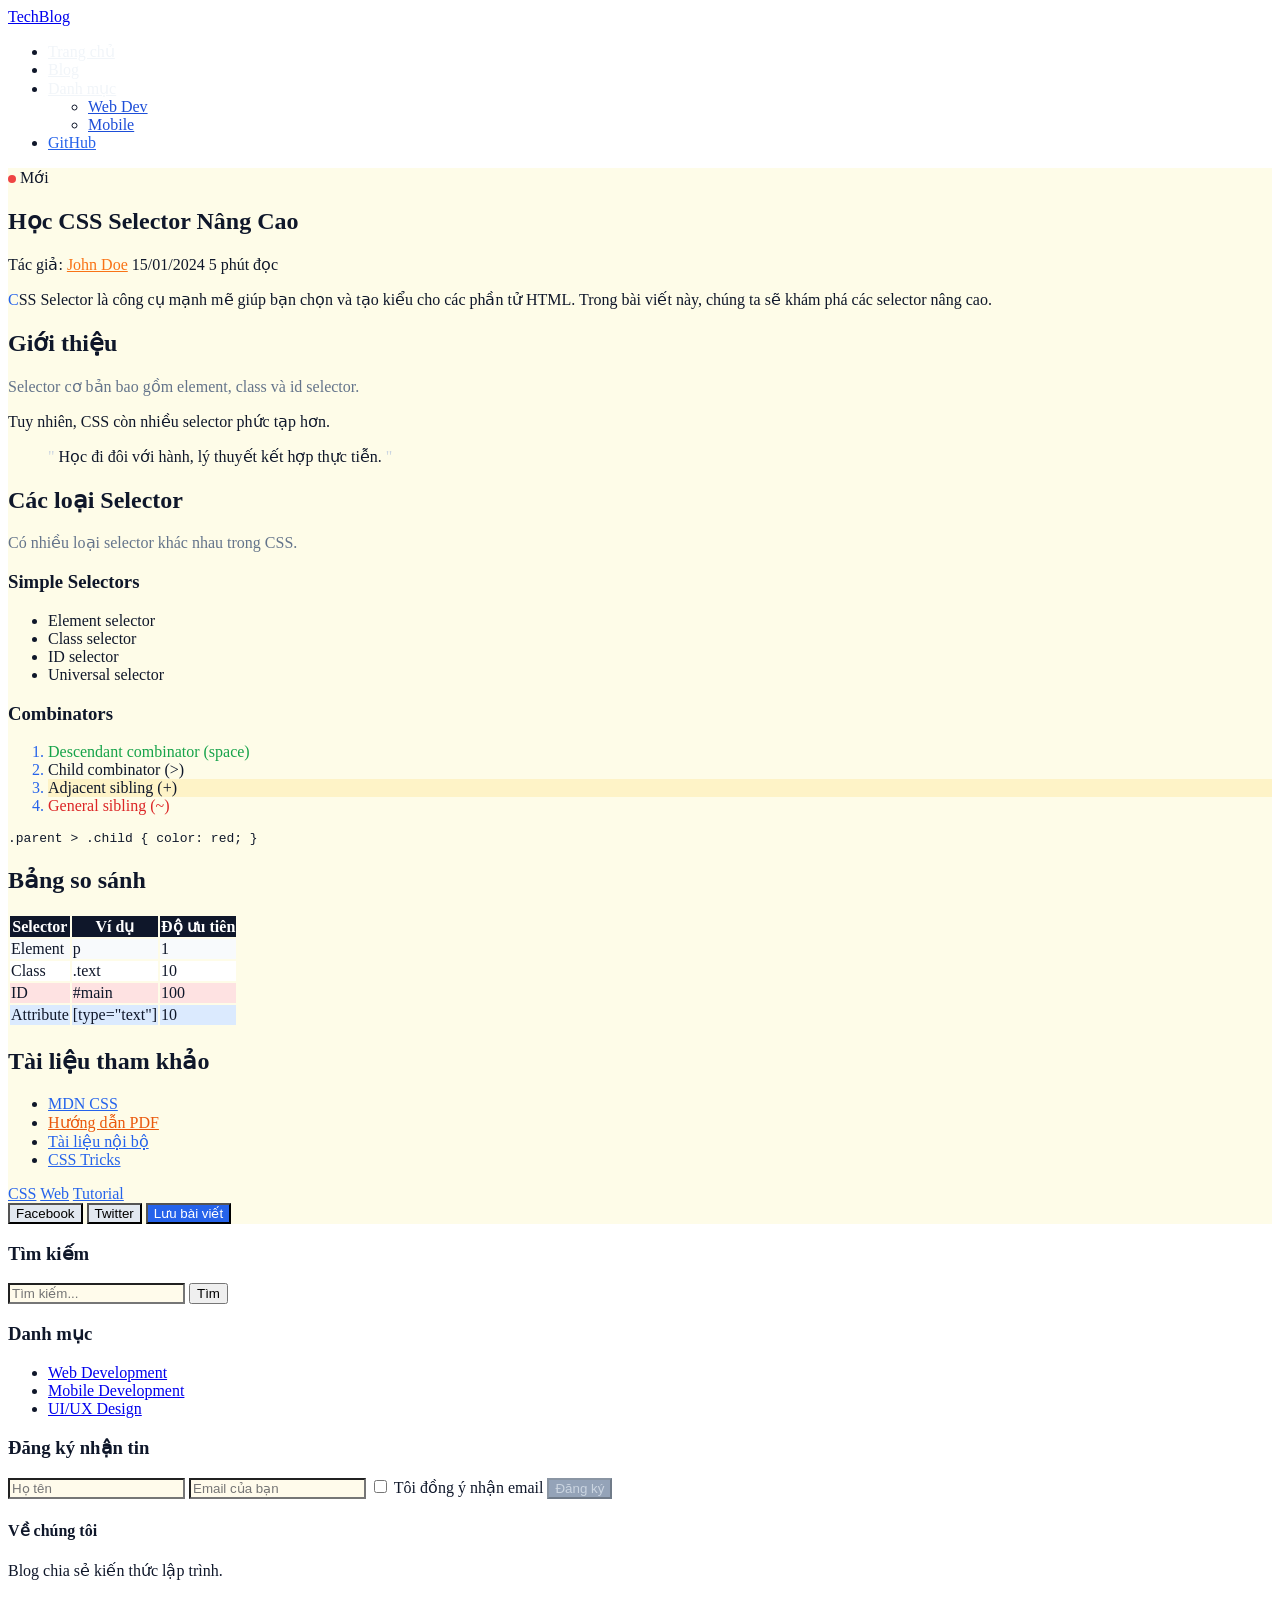
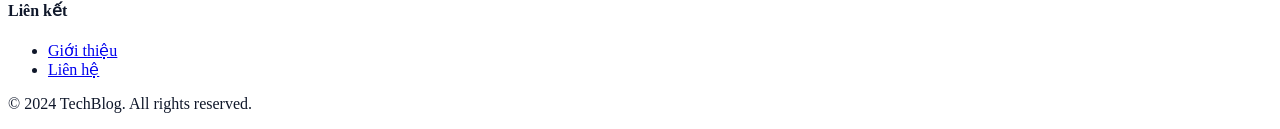
<file: HTML/Exercises/Day3/Ex1/index.html>
<!DOCTYPE html>
<html lang="vi">

<head>
    <meta charset="UTF-8">
    <title>Tech Blog</title>
    <link rel="stylesheet" href="style.css">
</head>

<body>
    <header class="site-header">
        <div class="container">
            <a href="/" class="logo">TechBlog</a>
            <nav class="main-nav">
                <ul>
                    <li><a href="/">Trang chủ</a></li>
                    <li><a href="/blog">Blog</a></li>
                    <li class="dropdown">
                        <a href="/categories">Danh mục</a>
                        <ul class="submenu">
                            <li><a href="/web">Web Dev</a></li>
                            <li><a href="/mobile">Mobile</a></li>
                        </ul>
                    </li>
                    <li><a href="https://github.com/user">GitHub</a></li>
                </ul>
            </nav>
        </div>
    </header>

    <main class="site-main">
        <div class="container">
            <article class="post featured" data-category="web" lang="vi">
                <header class="post-header">
                    <span class="badge new">Mới</span>
                    <h1 class="post-title">Học CSS Selector Nâng Cao</h1>
                    <div class="post-meta">
                        <span class="author">Tác giả: <a href="/author/john">John Doe</a></span>
                        <time datetime="2024-01-15">15/01/2024</time>
                        <span class="reading-time" data-minutes="5">5 phút đọc</span>
                    </div>
                </header>

                <div class="post-content">
                    <p class="lead">
                        CSS Selector là công cụ mạnh mẽ giúp bạn chọn và tạo kiểu cho các phần tử HTML.
                        Trong bài viết này, chúng ta sẽ khám phá các selector nâng cao.
                    </p>

                    <h2 id="intro">Giới thiệu</h2>
                    <p>Selector cơ bản bao gồm element, class và id selector.</p>
                    <p>Tuy nhiên, CSS còn nhiều selector phức tạp hơn.</p>

                    <blockquote class="quote" cite="https://example.com">
                        Học đi đôi với hành, lý thuyết kết hợp thực tiễn.
                    </blockquote>

                    <h2>Các loại Selector</h2>
                    <p>Có nhiều loại selector khác nhau trong CSS.</p>

                    <h3>Simple Selectors</h3>
                    <ul class="feature-list">
                        <li>Element selector</li>
                        <li>Class selector</li>
                        <li>ID selector</li>
                        <li>Universal selector</li>
                    </ul>

                    <h3>Combinators</h3>
                    <ol class="steps">
                        <li>Descendant combinator (space)</li>
                        <li>Child combinator (>)</li>
                        <li>Adjacent sibling (+)</li>
                        <li>General sibling (~)</li>
                    </ol>

                    <div class="code-block" data-lang="css">
                        <pre><code>.parent > .child { color: red; }</code></pre>
                    </div>

                    <h2>Bảng so sánh</h2>
                    <table class="comparison-table">
                        <thead>
                            <tr>
                                <th>Selector</th>
                                <th>Ví dụ</th>
                                <th>Độ ưu tiên</th>
                            </tr>
                        </thead>
                        <tbody>
                            <tr data-priority="low">
                                <td>Element</td>
                                <td>p</td>
                                <td>1</td>
                            </tr>
                            <tr data-priority="medium">
                                <td>Class</td>
                                <td>.text</td>
                                <td>10</td>
                            </tr>
                            <tr data-priority="high">
                                <td>ID</td>
                                <td>#main</td>
                                <td>100</td>
                            </tr>
                            <tr data-priority="medium">
                                <td>Attribute</td>
                                <td>[type="text"]</td>
                                <td>10</td>
                            </tr>
                        </tbody>
                    </table>

                    <h2>Tài liệu tham khảo</h2>
                    <ul class="resource-list">
                        <li><a href="https://developer.mozilla.org/vi/docs/Web/CSS">MDN CSS</a></li>
                        <li><a href="/docs/guide.pdf" download>Hướng dẫn PDF</a></li>
                        <li><a href="/internal-doc">Tài liệu nội bộ</a></li>
                        <li><a href="https://css-tricks.com">CSS Tricks</a></li>
                    </ul>
                </div>

                <footer class="post-footer">
                    <div class="tags">
                        <a href="/tag/css" class="tag">CSS</a>
                        <a href="/tag/web" class="tag">Web</a>
                        <a href="/tag/tutorial" class="tag featured">Tutorial</a>
                    </div>
                    <div class="share-buttons">
                        <button class="btn btn-share btn-facebook">Facebook</button>
                        <button class="btn btn-share btn-twitter">Twitter</button>
                        <button class="btn btn-primary">Lưu bài viết</button>
                    </div>
                </footer>
            </article>

            <aside class="sidebar">
                <section class="widget widget-search">
                    <h3>Tìm kiếm</h3>
                    <form class="search-form" action="/search">
                        <input type="search" name="q" placeholder="Tìm kiếm..." required>
                        <button type="submit">Tìm</button>
                    </form>
                </section>

                <section class="widget widget-categories">
                    <h3>Danh mục</h3>
                    <ul>
                        <li><a href="/web">Web Development</a></li>
                        <li><a href="/mobile">Mobile Development</a></li>
                        <li><a href="/design">UI/UX Design</a></li>
                    </ul>
                </section>

                <section class="widget widget-newsletter">
                    <h3>Đăng ký nhận tin</h3>
                    <form class="newsletter-form">
                        <input type="text" name="name" placeholder="Họ tên" required>
                        <input type="email" name="email" placeholder="Email của bạn" required>
                        <input type="checkbox" id="agree" required>
                        <label for="agree">Tôi đồng ý nhận email</label>
                        <button type="submit" disabled>Đăng ký</button>
                    </form>
                </section>
            </aside>
        </div>
    </main>

    <footer class="site-footer">
        <div class="container">
            <div class="footer-content">
                <div class="footer-col">
                    <h4>Về chúng tôi</h4>
                    <p lang="vi-VN">Blog chia sẻ kiến thức lập trình.</p>
                </div>
                <div class="footer-col">
                    <h4>Liên kết</h4>
                    <ul>
                        <li><a href="/about">Giới thiệu</a></li>
                        <li><a href="/contact">Liên hệ</a></li>
                    </ul>
                </div>
            </div>
            <div class="copyright">
                <p>&copy; 2024 TechBlog. All rights reserved.</p>
            </div>
        </div>
    </footer>
</body>

</html>
</file>
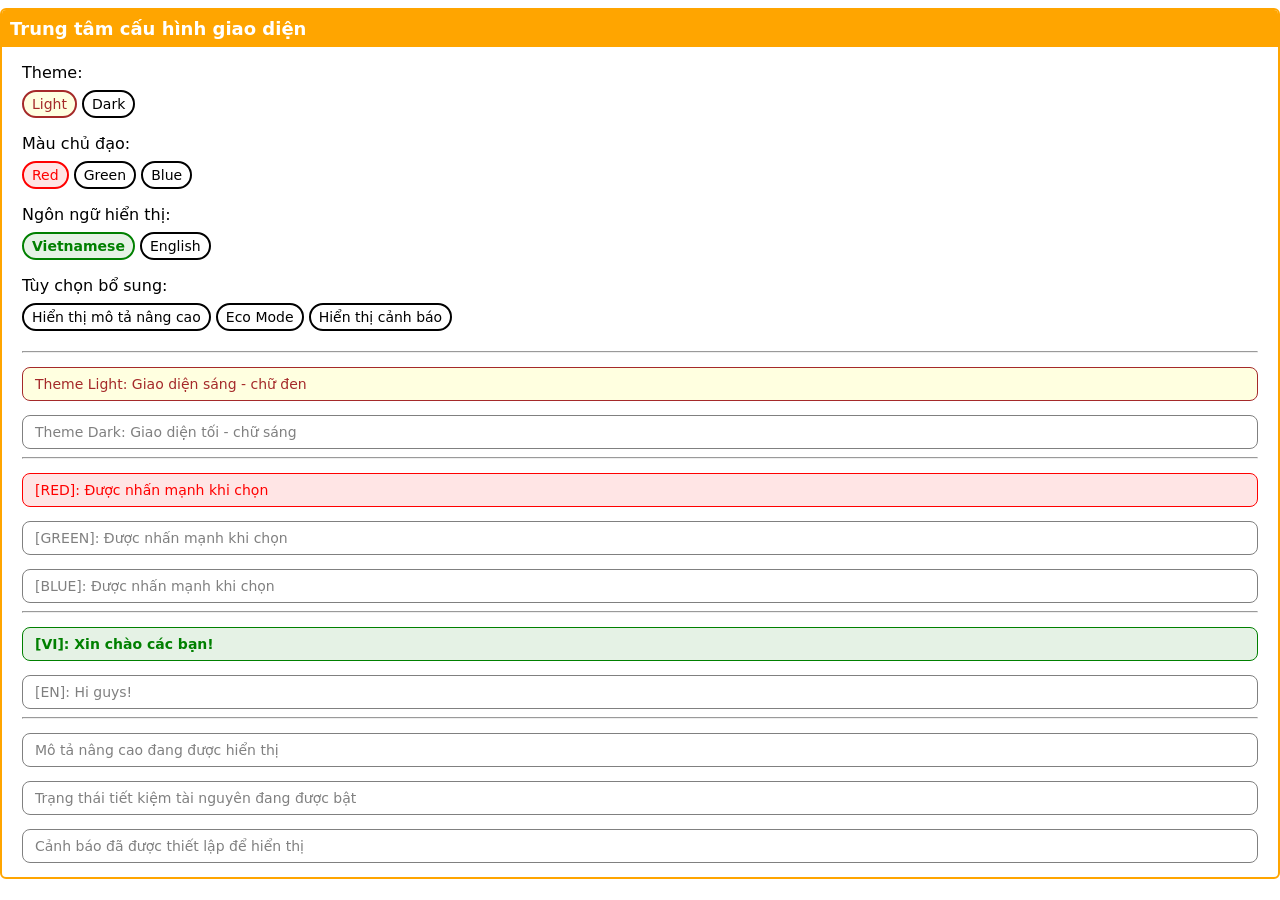
<file: HTML/Exercises/Day4/Ex1/index.html>
<!DOCTYPE html>
<html lang="vi">

<head>
    <meta charset="UTF-8">
    <meta name="viewport" content="width=device-width, initial-scale=1.0">
    <title>Trung tâm cấu hình giao diện</title>
    <style>
        * {
            margin-inline: 0;
            padding: 0;
            box-sizing: border-box;
        }

        html {
            font-family: system-ui, -apple-system, BlinkMacSystemFont, 'Segoe UI', Roboto, Oxygen, Ubuntu, Cantarell, 'Open Sans', 'Helvetica Neue', sans-serif;
        }

        .container {
            width: 100%;
            max-width: 1280px;
            margin-inline: auto;
            border: 2px solid orange;
            border-radius: 6px;
            overflow: hidden;

            h1 {
                margin-top: 0;
                padding: 8px;
                background-color: orange;
                color: white;
                font-size: 18px;
            }

            p {
                margin-bottom: 4px;

                &:last-child {
                    margin-bottom: revert;
                }
            }

            .control-box {
                padding-inline: 20px;

                .preview {
                    color: gray;
                    background-color: white;
                }
            }

        }

        .container .control-box .control {
            display: none;

            &+label {
                padding: 4px 8px;
                border: solid 2px currentColor;
                border-radius: 50px;
                font-size: 14px;
                cursor: pointer;
                user-select: none;
                display: inline-block;
                margin-top: 4px;
            }

            &[type="radio"][name="theme"] {
                &[value="light"]:checked {
                    &+label {
                        background-color: lightyellow;
                        color: brown;

                    }

                    &~.preview.theme-light {
                        background-color: lightyellow;
                        color: brown;
                    }
                }

                &[value="dark"]:checked {
                    &+label {
                        background-color: black;
                        color: yellow;

                    }

                    &~.preview.theme-dark {
                        background-color: black;
                        color: yellow;
                    }
                }
            }

            &[type="radio"][name="color"] {
                &[value="red"]:checked {
                    &+label {
                        background-color: rgba(255, 0, 0, 0.1);
                        color: red;
                    }

                    &~.preview.color-red {
                        background-color: rgba(255, 0, 0, 0.1);
                        color: red;
                    }
                }

                &[value="green"]:checked {
                    &+label {
                        background-color: rgba(0, 128, 0, 0.1);
                        color: green;
                    }

                    &~.preview.color-green {
                        background-color: rgba(0, 128, 0, 0.1);
                        color: green;
                    }
                }

                &[value="blue"]:checked {
                    &+label {
                        background-color: rgba(0, 0, 255, 0.1);
                        color: blue;
                    }

                    &~.preview.color-blue {
                        background-color: rgba(0, 0, 255, 0.1);
                        color: blue;
                    }
                }
            }

            &[type="radio"][name="lang"] {
                &[value="vi"]:checked {
                    &+label {
                        background-color: rgba(0, 128, 0, 0.1);
                        color: green;
                        font-weight: 600;
                    }

                    &~.preview.lang-vi {
                        background-color: rgba(0, 128, 0, 0.1);
                        color: green;
                        font-weight: 600;
                    }
                }

                &[value="en"]:checked {
                    &+label {
                        background-color: rgba(0, 128, 0, 0.1);
                        color: green;
                        font-weight: 600;
                    }

                    &~.preview.lang-en {
                        background-color: rgba(0, 128, 0, 0.1);
                        color: green;
                        font-weight: 600;
                    }
                }
            }

            &[type="checkbox"] {
                &:checked+label {
                    display: inline-block;
                    background-color: lightyellow;
                    color: brown;
                }

                &:checked+label::before {
                    content: "✔";
                    margin-right: 4px;
                }

                &[name="option_adDesc"]:checked~.preview.opt-ad-desc {
                    background-color: lightyellow;
                    color: brown;
                }
            }

            &[type="checkbox"][name="option_ecoMode"]:checked~.preview.opt-eco-mode {
                background-color: lightyellow;
                color: brown;
            }

            &[type="checkbox"][name="option_showAlert"]:checked~.preview.opt-show-alert {
                background-color: lightyellow;
                color: brown;
            }
        }

        .container .control-box .preview {
            padding: 8px 12px;
            border: 1px solid currentColor;
            border-radius: 8px;
            font-size: 14px;
            overflow: hidden;
        }
    </style>
</head>

<body>
    <main class="container">
        <h1>Trung tâm cấu hình giao diện</h1>
        <div class="control-box">
            <p>Theme:</p>

            <input type="radio" class="control" name="theme" value="light" id="theme_light" checked>
            <label for="theme_light">Light</label>

            <input type="radio" class="control" name="theme" value="dark" id="theme_dark">
            <label for="theme_dark">Dark</label>

            <p>Màu chủ đạo:</p>

            <input type="radio" class="control" name="color" value="red" id="color_red" checked>
            <label for="color_red">Red</label>

            <input type="radio" class="control" name="color" value="green" id="color_green">
            <label for="color_green">Green</label>

            <input type="radio" class="control" name="color" value="blue" id="color_blue">
            <label for="color_blue">Blue</label>

            <p>Ngôn ngữ hiển thị:</p>

            <input type="radio" class="control" name="lang" value="vi" id="lang_vi" checked>
            <label for="lang_vi">Vietnamese</label>

            <input type="radio" class="control" name="lang" value="en" id="lang_en">
            <label for="lang_en">English</label>

            <p>Tùy chọn bổ sung:</p>

            <input type="checkbox" class="control" name="option_adDesc" id="option_adDesc">
            <label for="option_adDesc">Hiển thị mô tả nâng cao</label>

            <input type="checkbox" class="control" name="option_ecoMode" id="option_ecoMode">
            <label for="option_ecoMode">Eco Mode</label>

            <input type="checkbox" class="control" name="option_showAlert" id="option_showAlert">
            <label for="option_showAlert">Hiển thị cảnh báo</label>
            <hr style="margin-top: 20px;" />
            <p class="preview theme-light">Theme Light: Giao diện sáng - chữ đen</p>
            <p class="preview theme-dark">Theme Dark: Giao diện tối - chữ sáng</p>
            <hr />
            <p class="preview color-red">[RED]: Được nhấn mạnh khi chọn</p>
            <p class="preview color-green">[GREEN]: Được nhấn mạnh khi chọn</p>
            <p class="preview color-blue">[BLUE]: Được nhấn mạnh khi chọn</p>
            <hr />
            <p class="preview lang-vi">[VI]: Xin chào các bạn!</p>
            <p class="preview lang-en">[EN]: Hi guys!</p>
            <hr />
            <p class="preview opt-ad-desc">Mô tả nâng cao đang được hiển thị</p>
            <p class="preview opt-eco-mode">Trạng thái tiết kiệm tài nguyên đang được bật</p>
            <p class="preview opt-show-alert">Cảnh báo đã được thiết lập để hiển thị</p>
        </div>
    </main>
</body>

</html>
</file>
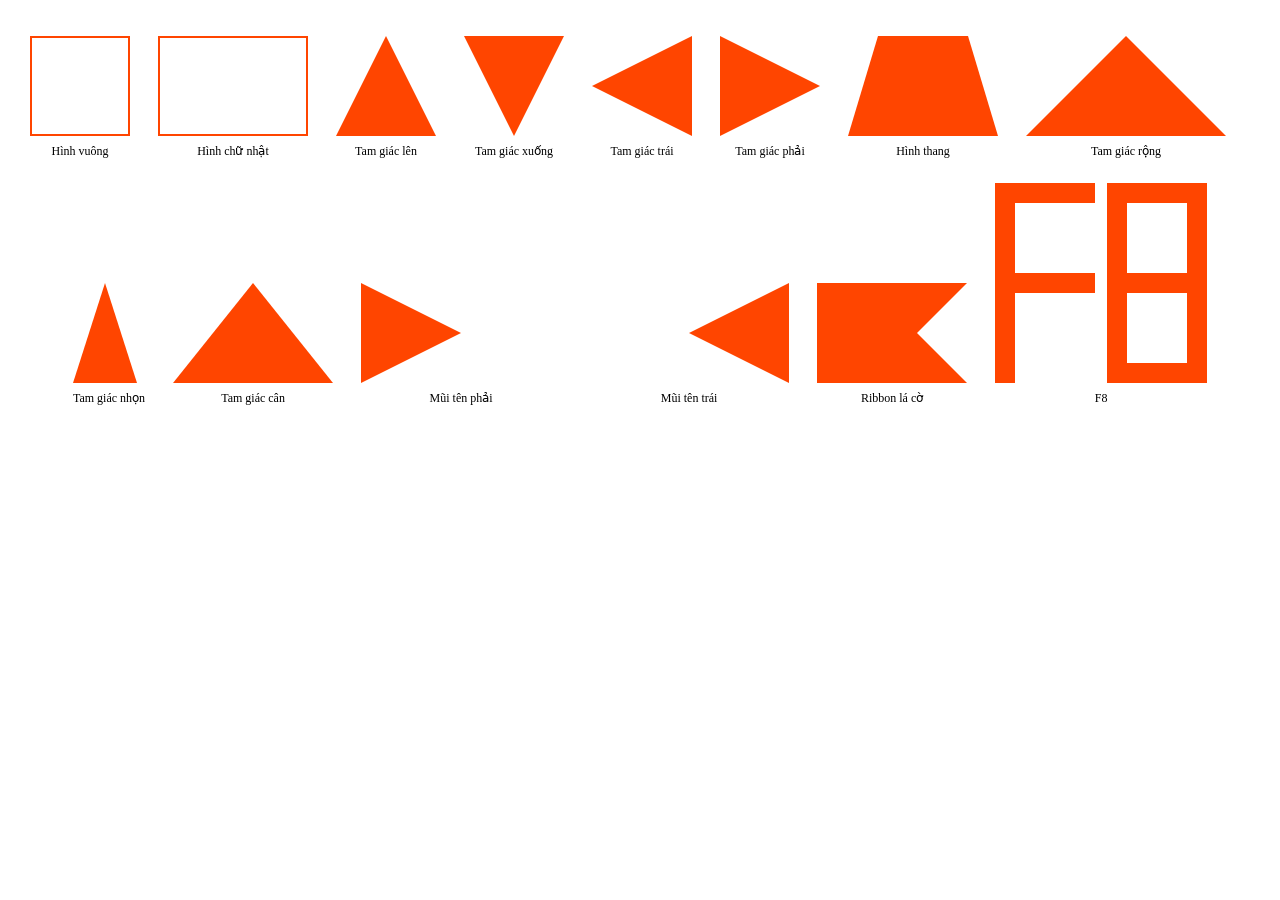
<file: HTML/Exercises/Day5/Ex1/index.html>
<!DOCTYPE html>
<html lang="vi">

<head>
    <meta charset="UTF-8">
    <meta name="viewport" content="width=device-width, initial-scale=1.0">
    <title>Day5</title>

    <style>
        *,
        *::before,
        *::after {
            margin: 0;
            padding: 0;
            box-sizing: border-box;
        }

        body {
            padding: 24px 0;
        }

        main {
            padding: 12px;
            width: 100%;
            max-width: 1280px;
            margin-inline: auto;
            text-align: center;
        }

        figure {
            width: fit-content;
            display: inline-block;
            text-align: center;
            margin-bottom: 24px;

            div {
                display: block;
                width: 0;
            }

            figcaption {
                margin-top: 8px;
                font-size: 12px;
            }

            &:not(:last-child) {
                margin-right: 24px;
            }
        }

        .square {
            width: 100px;
            height: 100px;
            border: 2px solid orangered;
        }

        .rectangle {
            width: 150px;
            height: 100px;
            border: 2px solid orangered;
        }

        .up-triangle {
            border-width: 0px 50px 100px 50px;
            border-style: solid;
            border-color: transparent transparent orangered transparent;
        }

        .down-triangle {
            border-width: 100px 50px 0px 50px;
            border-style: solid;
            border-color: orangered transparent transparent transparent;
        }

        .left-triangle {
            border-width: 50px 100px 50px 0px;
            border-style: solid;
            border-color: transparent orangered transparent transparent;
        }

        .right-triangle {
            border-width: 50px 0px 50px 100px;
            border-style: solid;
            border-color: transparent transparent transparent orangered;
        }

        .trapezoid {
            width: 150px;
            border-width: 0px 30px 100px 30px;
            border-style: solid;
            border-color: transparent transparent orangered transparent;
        }

        .wide-triangle {
            border-width: 0px 100px 100px 100px;
            border-style: solid;
            border-color: transparent transparent orangered transparent;
        }

        .acute-triangle {
            border-width: 0px 32px 100px 32px;
            border-style: solid;
            border-color: transparent transparent orangered transparent;
        }

        .iso-triangle {
            border-width: 0px 80px 100px 80px;
            border-style: solid;
            border-color: transparent transparent orangered transparent;
        }

        .right-arrow {
            border-width: 50px 100px 50px 100px;
            border-style: solid;
            border-color: transparent transparent transparent orangered;
        }

        .left-arrow {
            border-width: 50px 100px 50px 100px;
            border-style: solid;
            border-color: transparent orangered transparent transparent;
        }

        .flag-ribbon {
            border-width: 50px 50px 50px 100px;
            border-style: solid;
            border-color: orangered transparent orangered orangered;
        }

        .f8 {
            display: block;
            width: auto;
            white-space: nowrap;
            line-height: 0;

            span {
                display: inline-block;
                width: auto;
                line-height: 0;

                &:nth-child(1) {
                    margin-right: 12px;

                    &::before {
                        content: "";
                        display: block;
                        width: 100px;
                        height: 100px;
                        border-style: solid;
                        border-width: 20px 0 10px 20px;
                        border-color: orangered transparent orangered orangered;
                    }

                    &::after {
                        content: "";
                        display: block;
                        width: 100px;
                        height: 100px;
                        border-style: solid;
                        border-width: 10px 0 0 20px;
                        border-color: orangered;
                    }
                }

                &:nth-child(2) {
                    &::before {
                        content: "";
                        display: block;
                        width: 100px;
                        height: 100px;
                        border-style: solid;
                        border-width: 20px 20px 10px 20px;
                        border-color: orangered;
                    }

                    &::after {
                        content: "";
                        display: block;
                        width: 100px;
                        height: 100px;
                        border-style: solid;
                        border-width: 10px 20px 20px 20px;
                        border-color: orangered;
                    }
                }
            }
        }
    </style>
</head>

<body>
    <main>
        <figure>
            <div class="square" role="img"></div>
            <figcaption>Hình vuông</figcaption>
        </figure>
        <figure>
            <div class="rectangle" role="img"></div>
            <figcaption>Hình chữ nhật</figcaption>
        </figure>
        <figure>
            <div class="up-triangle" role="img"></div>
            <figcaption>Tam giác lên</figcaption>
        </figure>
        <figure>
            <div class="down-triangle" role="img"></div>
            <figcaption>Tam giác xuống</figcaption>
        </figure>
        <figure>
            <div class="left-triangle" role="img"></div>
            <figcaption>Tam giác trái</figcaption>
        </figure>
        <figure>
            <div class="right-triangle" role="img"></div>
            <figcaption>Tam giác phải</figcaption>
        </figure>
        <figure>
            <div class="trapezoid" role="img"></div>
            <figcaption>Hình thang</figcaption>
        </figure>
        <figure>
            <div class="wide-triangle" role="img"></div>
            <figcaption>Tam giác rộng</figcaption>
        </figure>
        <figure>
            <div class="acute-triangle" role="img"></div>
            <figcaption>Tam giác nhọn</figcaption>
        </figure>
        <figure>
            <div class="iso-triangle" role="img"></div>
            <figcaption>Tam giác cân</figcaption>
        </figure>
        <figure>
            <div class="right-arrow" role="img"></div>
            <figcaption>Mũi tên phải</figcaption>
        </figure>
        <figure>
            <div class="left-arrow" role="img"></div>
            <figcaption>Mũi tên trái</figcaption>
        </figure>
        <figure>
            <div class="flag-ribbon" role="img"></div>
            <figcaption>Ribbon lá cờ</figcaption>
        </figure>
        <figure>
            <div class="f8" role="img">
                <span></span><span></span>
            </div>
            <figcaption>F8</figcaption>
        </figure>
    </main>
</body>

</html>
</file>
<file: HTML/Exercises/Day3/Ex1/style.css>
nav {

    /* Tất cả link trong menu điều hướng (kể cả submenu) có màu #1d4ed8 */
    li a {
        color: #1d4ed8;
    }

    /* Chỉ các mục menu cấp 1 (không tính submenu) có nền #f1f5f9 */
    &>ul>li>a {
        color: #f1f5f9;
    }
}


h2 {
    /* Tất cả đoạn văn nằm sau tiêu đề h2 (không cần liền kề) có màu #0f172a */
    &~p {
        color: #0f172a;
    }
    /* Đoạn văn đầu tiên ngay sau mỗi tiêu đề h2 trong nội dung bài viết có màu #64748b */
    &+p {
        color: #64748b;
    }

}


/* Sử dụng CSS Nesting (với ký hiệu &) để viết style cho bài viết: */
.post {

    /* Link tác giả trong phần thông tin bài viết có màu #f97316 */
    .author>a {
        color: #f97316;
    }

    /* Bài viết có nền white */
    background-color: white;

    /* Tiêu đề bài viết có màu #0f172a */
    h1 {
        color: #0f172a;
    }

    /* Bài viết nổi bật (có class featured) có nền #fefce8 */
    &.featured {
        background-color: #fefce8;
    }

    &:hover {
        /* Khi di chuột vào bài viết, bài viết có nền #f8fafc */
        background-color: #f8fafc;

        /* Khi di chuột vào bài viết, tiêu đề đổi màu #2563eb */
        h1 {
            color: #2563eb;
        }
    }

    /* Link trong nội dung bài viết: */
    a {
        /* Chưa truy cập: màu #2563eb */
        color: #2563eb;

        /* Đã truy cập: màu #9333ea */
        &:hover {
            color: #1e40af;
        }

        &:active {
            color: #1e3a8a;
        }

        &:visited {
            color: #9333ea;
        }
    }

    /* Đoạn văn mở đầu: */
    .lead {

        /* Dòng đầu tiên có màu #0f172a */
        &::first-line {
            color: #0f172a;
        }

        /* Chữ cái đầu tiên có màu #2563eb */
        &::first-letter {
            color: #2563eb;
        }
    }

    .quote {

        /* 
        Khối trích dẫn thêm dấu ngoặc kép " màu #cbd5e1 ở đầu (dùng ::before với content) 
        Bài 5 cần dùng ... ::after ... với thuộc tính content 
        */
        &::before,
        &::after {
            content: '"';
            color: #cbd5e1;
        }
    }
}



/* Các nút bấm: */
button {

    /* Nút chính có nền #2563eb, chữ white */
    &.btn.btn-primary {
        background-color: #2563eb;
        color: white;
    }

    /* Khi di chuột vào nút: nền #3b82f6 */
    &:hover {
        background-color: #3b82f6;
    }

    /* Khi nhấn nút: nền #1d4ed8 */
    &:active {
        background-color: #1d4ed8;
    }

    /* Nút bị vô hiệu hóa: nền #94a3b8, chữ #cbd5e1 */
    &:disabled {
        background-color: #94a3b8;
        color: #cbd5e1;
    }

    /* Nút có class chứa từ "btn" có nền #e2e8f0 */
    &[class~="btn"] {
        background-color: #e2e8f0;
    }
}


input {

    /* Ô nhập liệu khi được focus có nền #eff6ff */
    &:focus {
        background-color: #eff6ff;
    }

    /* Ô nhập bắt buộc (required) có nền #fffbeb */
    &:required {
        background-color: #fffbeb;
    }
}

/* Trong bảng so sánh: */
table {
    tbody tr {

        /* Các hàng lẻ có nền #f8fafc */
        &:nth-child(odd) {
            background-color: #f8fafc;
        }

        /* Các hàng chẵn có nền white */
        &:nth-child(even) {
            background-color: white;
        }

        /* Hàng cuối cùng có nền #dbeafe */
        &:last-child {
            background-color: #dbeafe;
        }

        /* Hàng trong bảng có độ ưu tiên cao (data-priority="high") có nền #fee2e2 */
        &[data-priority="high"] {
            background-color: #fee2e2;
        }
    }

    /* Hàng đầu tiên (tiêu đề bảng) có nền #0f172a, chữ white */
    thead tr {
        background-color: #0f172a;
        color: white;
    }
}

/* Trong danh sách các bước: */
.steps {
    li {

        /* Bước đầu tiên có màu #16a34a */
        &:first-child {
            color: #16a34a;
        }

        /* Bước cuối cùng có màu #dc2626 */
        &:last-child {
            color: #dc2626;
        }

        /* Bước thứ 3 có nền #fef3c7 */
        &:nth-child(3) {
            background-color: #fef3c7;
        }

        /* Danh sách các bước có ký hiệu đầu dòng màu #2563eb (dùng ::marker) */
        &::marker {
            color: #2563eb;
        }
    }
}

/* Các widget trong sidebar (trừ widget cuối) có nền white */
.sidebar .widget:not(:last-child) {
    background-color: white;
}

/* Khi bôi đen text, nền chuyển sang #bfdbfe, chữ #0f172a (dùng ::selection) */
::selection {
    background-color: #bfdbfe;
    color: #0f172a;
}

/* Badge thêm chấm tròn màu #ef4444 ở đầu (dùng ::before với content: "") */
.badge::before {
    content: "";
    display: inline-block;
    background-color: #ef4444;
    width: 8px;
    height: 8px;
    border-radius: 4px;
    margin-right: 4px;
}

/* Link bắt đầu bằng "https://" có màu #2563eb */
a[href^="https"] {
    color: #2563eb;
}

/* Link tải file PDF có màu #ea580c */
a[download][href$=".pdf"] {
    color: #ea580c;
}

/* Phần tử có thuộc tính lang bắt đầu bằng "vi" có màu #0f172a */
[lang^="vi"] {
    color: #0f172a;
}
</file>
